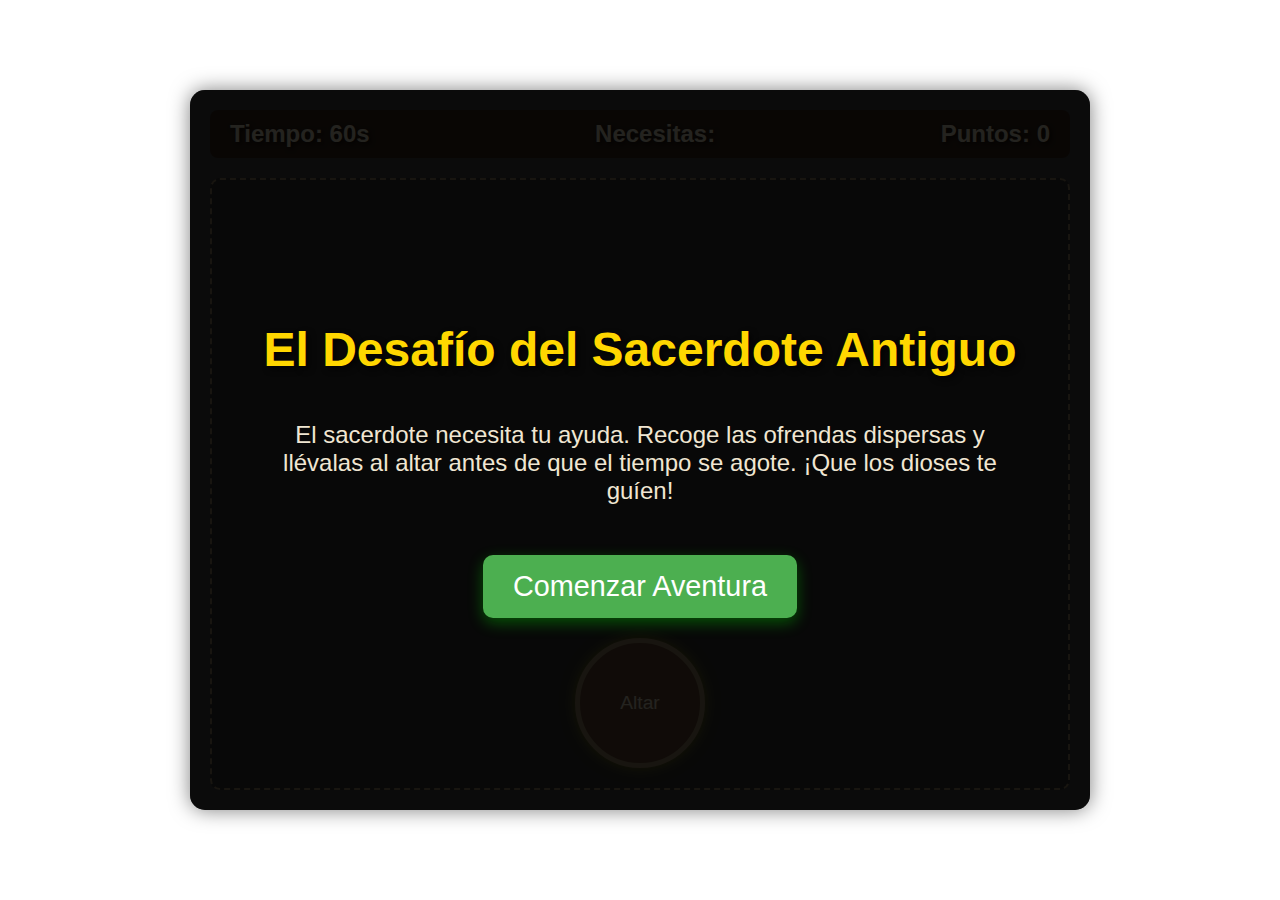
<file: index.html>
<!DOCTYPE html>
<html lang="es">
<head>
    <meta charset="UTF-8">
    <meta name="viewport" content="width=device-width, initial-scale=1.0">
    <title>El Desafío del Sacerdote Antiguo</title>
    <style>
        
        body {
            font-family: 'Segoe UI', Tahoma, Geneva, Verdana, sans-serif;
            margin: 0;
            padding: 0;
            height: 100vh;
            display: flex;
            justify-content: center;
            align-items: center;
            
            background-image: url('https://source.unsplash.com/random/1920x1080/?ancient-ruins,greek-temple');
            background-size: cover;
            background-position: center;
            background-repeat: no-repeat;
            background-attachment: fixed;
            color: #f0e6d2; 
            overflow: hidden;
        }

        .game-container {
            width: 90%;
            max-width: 900px;
            height: 80vh;
            background-color: rgba(0, 0, 0, 0.7);
            border-radius: 15px;
            box-shadow: 0 0 20px rgba(0, 0, 0, 0.5);
            display: flex;
            flex-direction: column;
            padding: 20px;
            box-sizing: border-box;
            position: relative;
        }

        
        .game-header {
            display: flex;
            justify-content: space-between;
            align-items: center;
            margin-bottom: 20px;
            padding: 10px 20px;
            background-color: rgba(50, 20, 0, 0.6);
            border-radius: 8px;
        }

        .timer, .score, .message {
            font-size: 1.5em;
            font-weight: bold;
            text-shadow: 2px 2px 4px rgba(0, 0, 0, 0.7);
        }
        .message {
            flex-grow: 1;
            text-align: center;
        }

        
        .game-area {
            flex-grow: 1;
            position: relative;
            border: 2px dashed #a08c6b;
            border-radius: 10px;
            background-color: rgba(0, 0, 0, 0.3);
        }

       
        .altar {
            width: 120px;
            height: 120px;
            background-color: #6b4d36;
            border: 5px solid #a08c6b;
            border-radius: 50%;
            position: absolute;
            bottom: 20px;
            left: 50%;
            transform: translateX(-50%);
            display: flex;
            justify-content: center;
            align-items: center;
            font-size: 1.2em;
            text-align: center;
            cursor: pointer;
            box-shadow: 0 0 15px rgba(255, 255, 0, 0.4);
            transition: transform 0.2s;
        }
        .altar:hover {
            transform: translateX(-50%) scale(1.05);
        }

        
        .collectible {
            width: 60px;
            height: 60px;
            background-color: #c09b6a;
            border-radius: 8px;
            position: absolute;
            cursor: pointer;
            display: flex;
            justify-content: center;
            align-items: center;
            font-size: 2em;
            font-weight: bold;
            color: #3e271a;
            box-shadow: 0 4px 8px rgba(0, 0, 0, 0.5);
            transition: transform 0.2s, opacity 0.2s;
            z-index: 10;
        }
        .collectible:hover {
            transform: scale(1.1);
        }
        .collected {
            opacity: 0;
            pointer-events: none;
        }

        
        .start-button {
            padding: 15px 30px;
            font-size: 1.8em;
            background-color: #4CAF50;
            color: white;
            border: none;
            border-radius: 10px;
            cursor: pointer;
            margin-top: 20px;
            align-self: center;
            box-shadow: 0 5px 15px rgba(0, 255, 0, 0.3);
            transition: background-color 0.3s, transform 0.3s;
        }
        .start-button:hover {
            background-color: #45a049;
            transform: scale(1.05);
        }
        .start-button:active {
            transform: scale(0.98);
        }

        
        .overlay {
            position: absolute;
            top: 0;
            left: 0;
            width: 100%;
            height: 100%;
            background-color: rgba(0, 0, 0, 0.85);
            display: flex;
            flex-direction: column;
            justify-content: center;
            align-items: center;
            border-radius: 15px;
            z-index: 100;
        }
        .overlay h2 {
            font-size: 3em;
            color: #ffd700;
            margin-bottom: 20px;
            text-shadow: 3px 3px 6px rgba(0, 0, 0, 0.8);
        }
        .overlay p {
            font-size: 1.5em;
            color: #f0e6d2;
            margin-bottom: 30px;
            text-align: center;
            max-width: 80%;
        }
    </style>
</head>
<body>
    <div class="game-container">
        <div class="game-header">
            <div class="timer">Tiempo: <span id="timeLeft">60</span>s</div>
            <div class="message" id="gameMessage">¡Recoge las ofrendas!</div>
            <div class="score">Puntos: <span id="score">0</span></div>
        </div>

        <div class="game-area" id="gameArea">
            <div class="altar" id="altar">Altar</div>
            </div>

        <div class="overlay" id="startOverlay">
            <h2>El Desafío del Sacerdote Antiguo</h2>
            <p>El sacerdote necesita tu ayuda. Recoge las ofrendas dispersas y llévalas al altar antes de que el tiempo se agote. ¡Que los dioses te guíen!</p>
            <button class="start-button" id="startButton">Comenzar Aventura</button>
        </div>
    </div>

    <script src="game.js"></script>
</body>
</html>
</file>
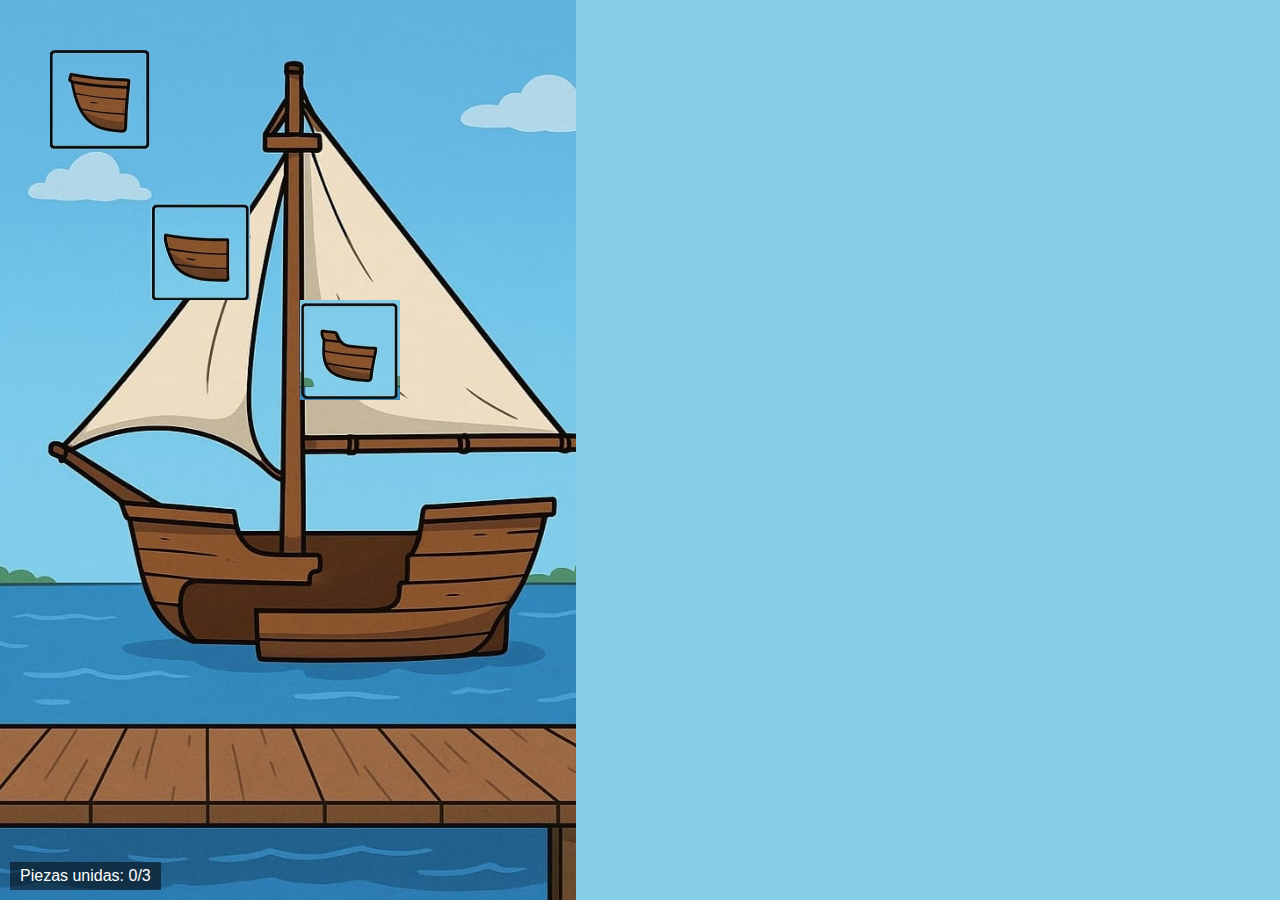
<file: barco.html>
<!DOCTYPE html>
<html lang="es">
<head>
  <meta charset="UTF-8">
  <title>Reconstruye el Barco</title>
  <style>
    body {
      margin: 0;
      background-color: #87ceeb;
      font-family: sans-serif;
      overflow: hidden;
    }

    #game-container {
      width: 45vw;
      height: 100vh;
      background-image: url('barco.jpg'); /* fondo de muelle */
      background-size: cover;
      position: relative;
    }

    .part {
      position: absolute;
      width: 100px;
      height: 100px;
      background-size: cover;
      cursor: grab;
    }

    #message {
      position: absolute;
      top: 20px;
      left: 50%;
      transform: translateX(-50%);
      background: rgba(0, 0, 0, 0.6);
      color: white;
      padding: 10px 20px;
      border-radius: 10px;
      display: none;
    }

    #assembled {
      position: absolute;
      bottom: 10px;
      left: 10px;
      color: white;
      background: rgba(0,0,0,0.5);
      padding: 5px 10px;
    }
  </style>
</head>
<body>
  <div id="game-container">
    <div id="message">¡Barco completado!</div>
    <div id="assembled">Piezas unidas: <span id="score">0</span>/3</div>
    <div class="part" id="part1" style="top: 50px; left: 50px; background-image: url('pieza1.jpg');"></div>
    <div class="part" id="part2" style="top: 200px; left: 150px; background-image: url('pieza2.jpg');"></div>
    <div class="part" id="part3" style="top: 300px; left: 300px; background-image: url('pieza3.jpg');"></div>
  </div>

  <script>
    let score = 0;
    const totalParts = 3;
    const assembledArea = { x: 600, y: 400, radius: 100 };

    document.querySelectorAll('.part').forEach(part => {
      part.addEventListener('mousedown', function (e) {
        let offsetX = e.offsetX;
        let offsetY = e.offsetY;

        function move(e) {
          part.style.left = (e.clientX - offsetX) + 'px';
          part.style.top = (e.clientY - offsetY) + 'px';
        }

        function stop(e) {
          document.removeEventListener('mousemove', move);
          document.removeEventListener('mouseup', stop);

          const x = parseInt(part.style.left);
          const y = parseInt(part.style.top);

          const dx = x - assembledArea.x;
          const dy = y - assembledArea.y;

          if (Math.sqrt(dx*dx + dy*dy) < assembledArea.radius) {
            part.style.left = assembledArea.x + 'px';
            part.style.top = assembledArea.y + 'px';
            part.style.pointerEvents = 'none';
            score++;
            document.getElementById('score').textContent = score;
            if (score === totalParts) {
              document.getElementById('message').style.display = 'block';
            }
          }
        }

        document.addEventListener('mousemove', move);
        document.addEventListener('mouseup', stop);
      });
    });
  </script>
</body>
</html>
</file>
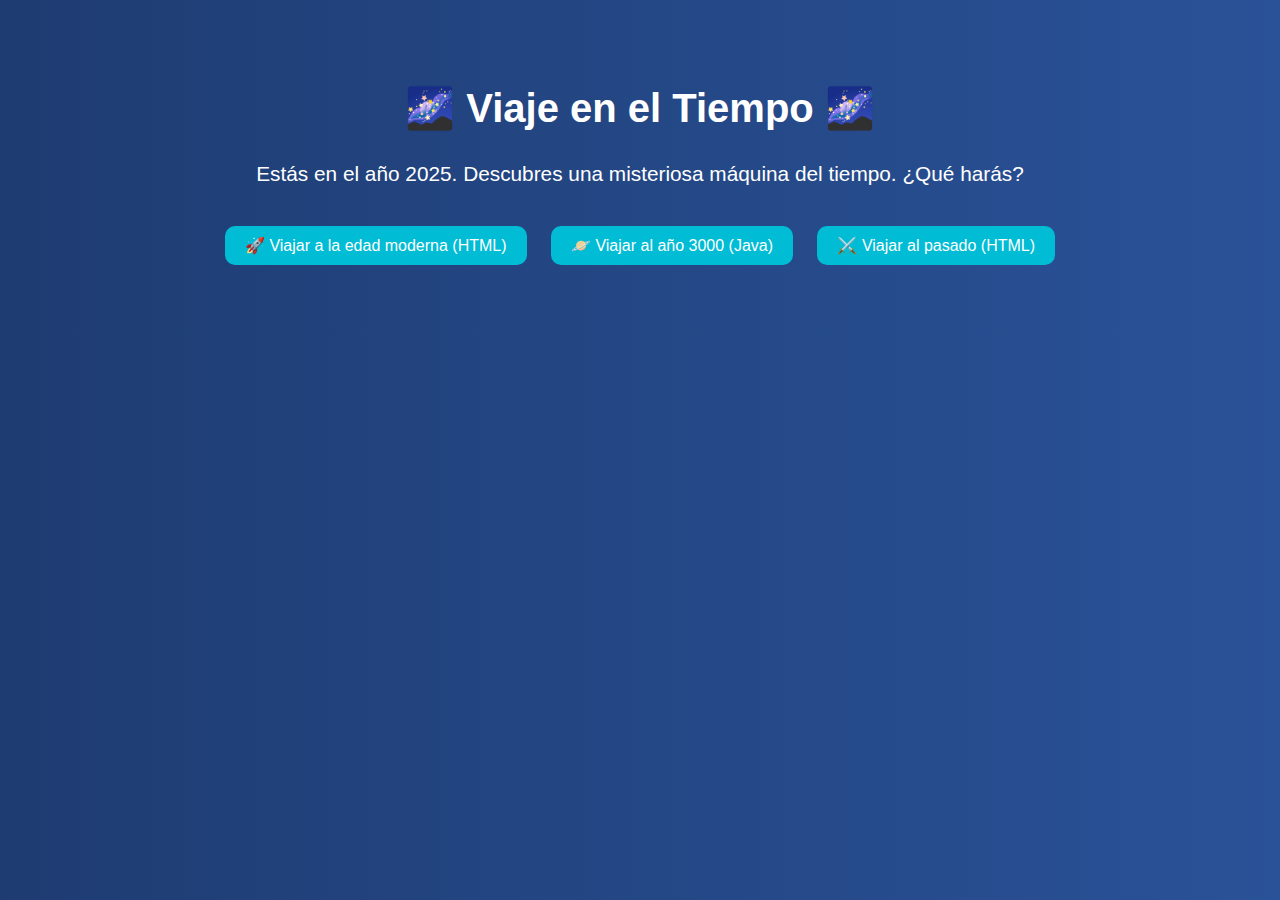
<file: inicio.html>
<!DOCTYPE html>
<html lang="es">
<head>
  <meta charset="UTF-8">
  <title>Viaje en el Tiempo</title>
  <style>
    body {
      font-family: Arial, sans-serif;
      background: linear-gradient(to right, #1e3c72, #2a5298);
      color: white;
      text-align: center;
      padding: 50px;
    }
    h1 {
      font-size: 2.5em;
    }
    #historia {
      font-size: 1.3em;
      margin: 30px 0;
    }
    button {
      padding: 10px 20px;
      margin: 10px;
      font-size: 1em;
      border: none;
      border-radius: 10px;
      background-color: #00bcd4;
      color: white;
      cursor: pointer;
    }
    button:hover {
      background-color: #0097a7;
    }
  </style>
</head>
<body>

  <h1>🌌 Viaje en el Tiempo 🌌</h1>
  <p id="historia">Estás en el año 2025. Descubres una misteriosa máquina del tiempo. ¿Qué harás?</p>

  <div id="opciones">
    <button onclick="viajar('2100')">🚀 Viajar a la edad moderna (HTML)</button>
    <button onclick="viajar('3000')">🪐 Viajar al año 3000 (Java)</button>
    <button onclick="viajar('medieval')">⚔️ Viajar al pasado (HTML)</button>
  </div>

  <script>
    function viajar(destino) {
      const historia = document.getElementById("historia");
      const opciones = document.getElementById("opciones");

      if (destino === "2100") {
        historia.innerText = "Has llegado al año 2100. Los autos vuelan y los robots ayudan en casa. ¡Increíble!";
        setTimeout(() =>href = "barco.html", 3000); // HTML válido
      } else if (destino === "3000") {
        historia.innerText = "¡Bienvenido al año 3000! La humanidad vive en otros planetas.";
        setTimeout(() =>href = "index.html", 3000);{
        } ;
      } else if (destino === "medieval") {
        historia.innerText = "Has viajado a la Edad Media. Castillos, dragones y caballeros te rodean.";
        setTimeout(() =>href = "MainActivity.kt", 3000); // HTML válido
      }

      opciones.innerHTML = '<button onclick="reiniciar()">🔁 Volver al inicio</button>';
    }

    function reiniciar() {
      document.getElementById("historia").innerText =
        "Estás en el año 2025. Descubres una misteriosa máquina del tiempo. ¿Qué harás?";
      document.getElementById("opciones").innerHTML = `
        <button onclick="viajar('2100')">🚀 Viajar al año 2100 (HTML)</button>
        <button onclick="viajar('3000')">🪐 Viajar al año 3000 (Java)</button>
        <button onclick="viajar('medieval')">⚔️ Viajar al pasado (HTML)</button>
      `;
    }
  </script>
</body>
</html>
</file>
